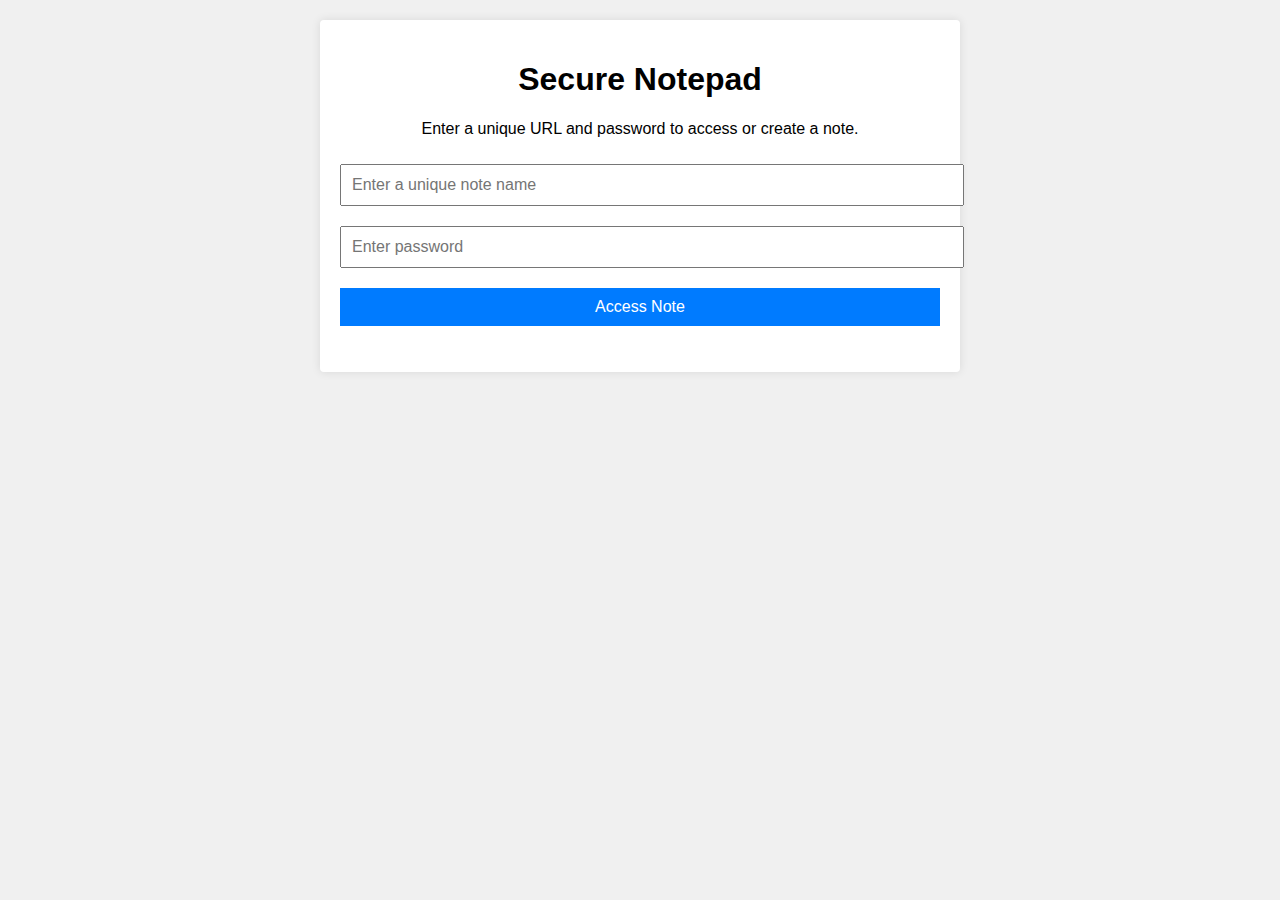
<file: index.html>
<!DOCTYPE html>
<html lang="en">
<head>
  <meta charset="UTF-8">
  <meta name="viewport" content="width=device-width, initial-scale=1">
  <title>Secure Notepad - Login</title>
  <link rel="stylesheet" href="style.css">
</head>
<body>
  <div class="container">
    <h1>Secure Notepad</h1>
    <p>Enter a unique URL and password to access or create a note.</p>
    <input type="text" id="noteUrl" placeholder="Enter a unique note name">
    <input type="password" id="password" placeholder="Enter password">
    <button id="accessBtn">Access Note</button>
    <p id="message"></p>
  </div>
  <script>
    document.getElementById("accessBtn").addEventListener("click", function(){
      const noteUrl = document.getElementById("noteUrl").value.trim();
      const password = document.getElementById("password").value;

      if (!noteUrl || !password) {
        document.getElementById("message").innerText = "Please enter a URL and password.";
        return;
      }

      window.location.href = `notepad.html?url=${encodeURIComponent(noteUrl)}&password=${encodeURIComponent(password)}`;
    });
  </script>
</body>
</html>
</file>
<file: style.css>
body {
  font-family: Arial, sans-serif;
  background: #f0f0f0;
  margin: 0;
  padding: 20px;
  text-align: center;
}

.container {
  max-width: 600px;
  margin: auto;
  background: #fff;
  padding: 20px;
  border-radius: 4px;
  box-shadow: 0 0 10px rgba(0,0,0,0.1);
}

input, textarea, button {
  width: 100%;
  margin: 10px 0;
  padding: 10px;
  font-size: 16px;
}

textarea {
  height: 200px;
  resize: vertical;
}

button {
  background: #007bff;
  color: white;
  border: none;
  cursor: pointer;
}

button:hover {
  background: #0056b3;
}

#message {
  color: red;
  font-weight: bold;
}

#tabs {
  display: flex;
  justify-content: center;
  flex-wrap: wrap;
  margin-bottom: 10px;
}

.tab {
  background: #ddd;
  padding: 8px;
  margin: 3px;
  cursor: pointer;
  border-radius: 4px;
}

.tab.active {
  background: #007bff;
  color: white;
}
</file>
